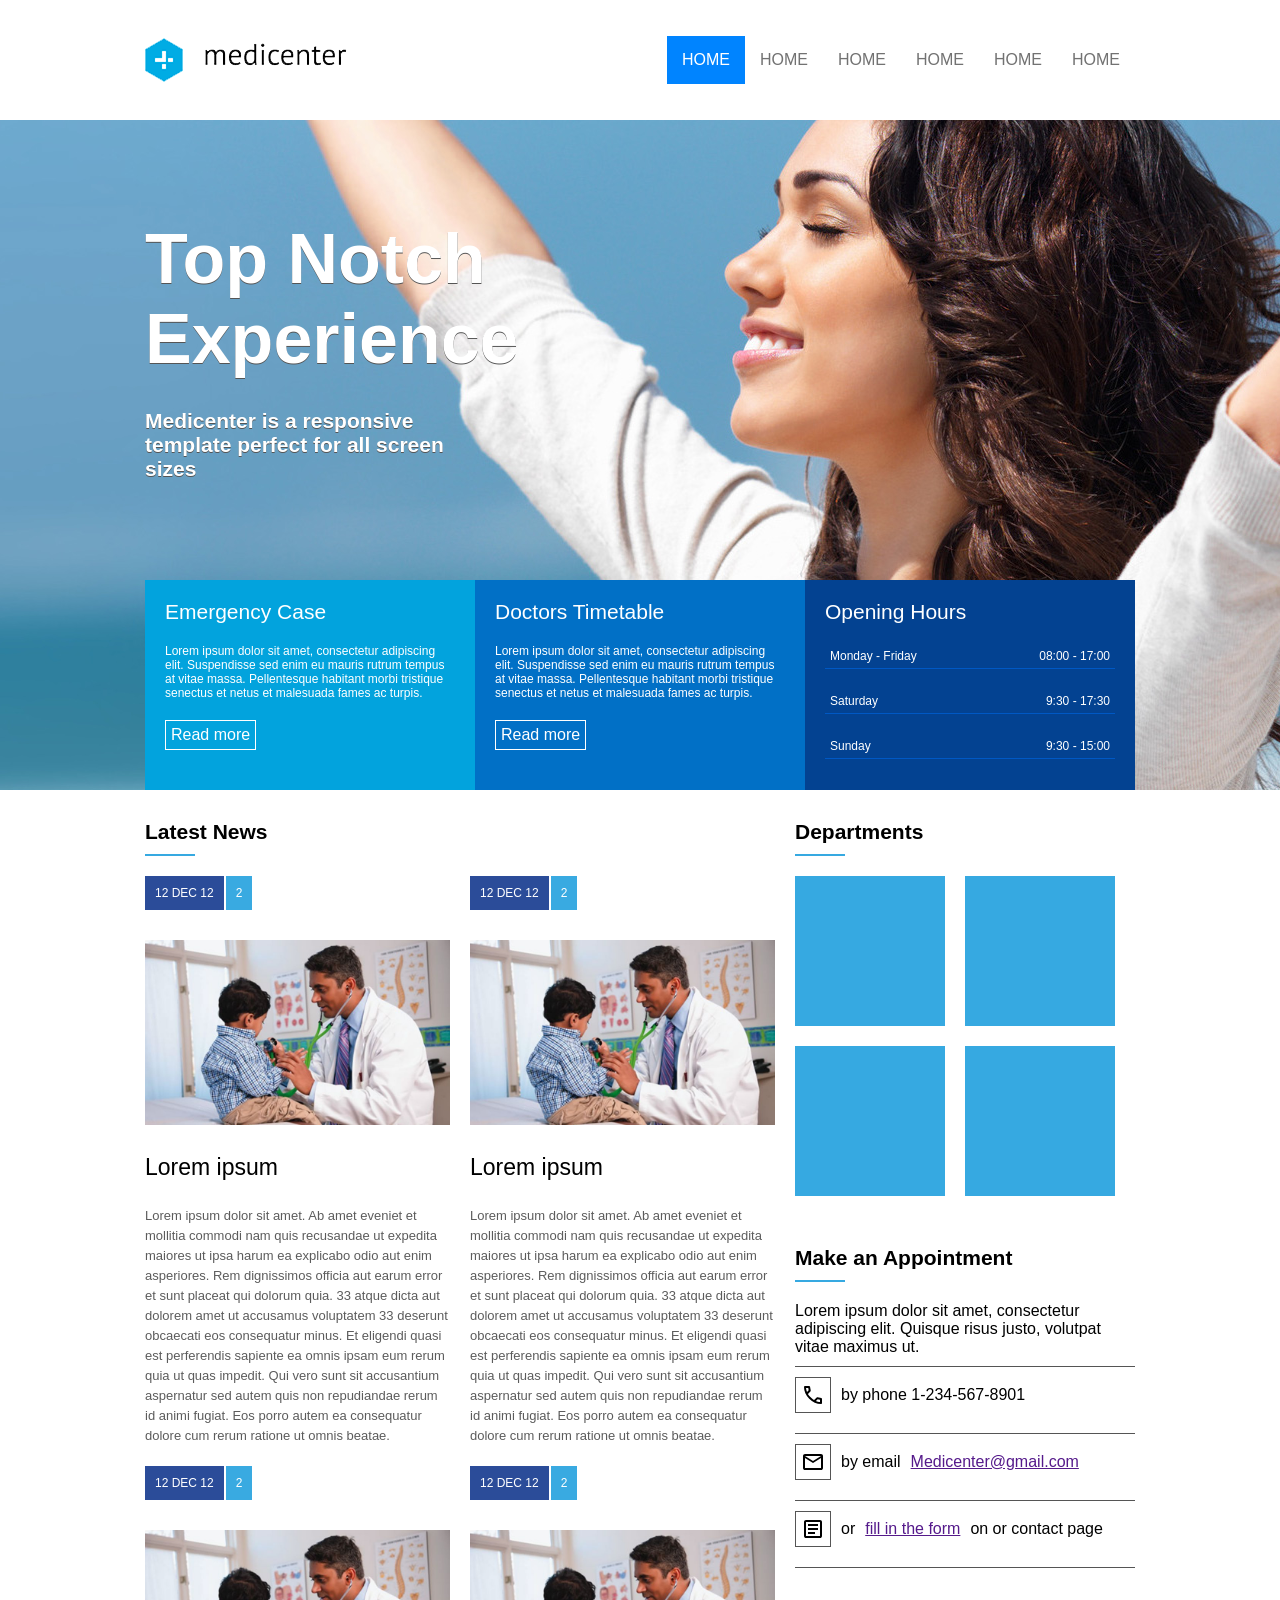
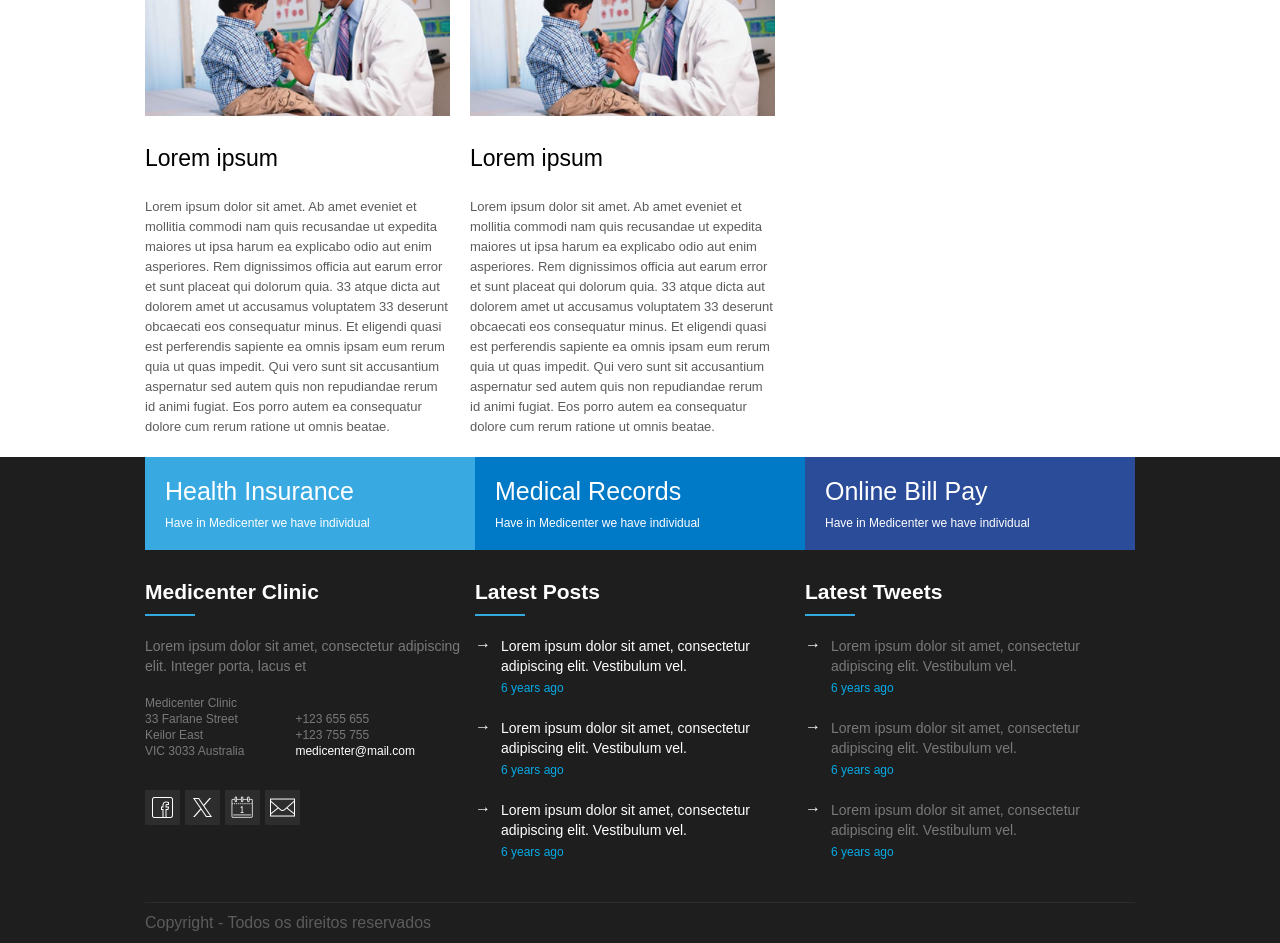
<file: index.html>
<!DOCTYPE html>
<html lang="en">
<head>
    <meta charset="UTF-8">
    <meta name="viewport" content="width=device-width, initial-scale=1.0">
    <link rel="stylesheet" href="assets/css/style.css">
    <title>Medicenter</title>
    <script type="text/javascript" src="assets/js/script.js"></script>
</head>
<body>

    <header>
        <div class="container">
            <div class="logo">
                <img src="assets/images/logo.png" alt="Medicenter Logo">
            </div>
            <div class="menu">
                <div class="menu-mobile">
                    <div class="mm-line"></div>
                    <div class="mm-line"></div>
                    <div class="mm-line"></div>
                </div>
                <nav>
                    <ul>
                        <li class="active"><a href="">HOME</a></li>
                        <li><a href="">HOME</a></li>
                        <li><a href="">HOME</a></li>
                        <li><a href="">HOME</a></li>
                        <li><a href="">HOME</a></li>
                        <li><a href="">HOME</a></li>
                    </ul>
                </nav>
            </div>
        </div>
    </header>

    <section id="banner">
        <div class="container column">
            <div class="banner-headline">
                <h1>Top Notch Experience</h1>
                <h2>Medicenter is a responsive template perfect for all screen sizes</h2>
            </div>
            <div class="banner-options">

                <div class="banner1">

                    <div class="option-title">
                        Emergency Case
                    </div>
                    <div class="option-desc">
                        Lorem ipsum dolor sit amet, consectetur adipiscing elit. Suspendisse sed enim eu mauris rutrum tempus at vitae massa. Pellentesque habitant morbi tristique senectus et netus et malesuada fames ac turpis.
                    </div>

                    <div class="button-read">
                        <a href="">Read more</a>
                    </div>
                </div>

                <div class="banner2">

                    <div class="option-title">
                        Doctors Timetable
                    </div>

                    <div class="option-desc">
                        Lorem ipsum dolor sit amet, consectetur adipiscing elit. Suspendisse sed enim eu mauris rutrum tempus at vitae massa. Pellentesque habitant morbi tristique senectus et netus et malesuada fames ac turpis.
                    </div>

                    <a href="">Read more</a>

                </div>
                <div class="banner3">

                    <div class="option-title">
                        Opening Hours
                    </div>

                    <div class="hour-1">
                        <span>Monday - Friday</span>
                        <span>08:00 - 17:00</span>
                    </div>
                    <div class="hour-2">
                        <span>Saturday</span>
                        <span>9:30 - 17:30</span>
                    </div>
                    <div class="hour-3">
                        <span>Sunday</span>
                        <span>9:30 - 15:00</span>
                    </div>
                </div>

            </div>
        </div>
    </section>

    <section id="geral">
        <div class="container">
            <section>
                <div class="widget">
                    <div class="widget-title">
                        <div class="widget-title-text">Latest News</div>
                        <div class="widget-title-bar"></div>
                    </div>
                    <div class="widget-body flex">
                        <article>
                            <a href="">
                            <div class="news-data">
                                <div class="news-posted-at">12 DEC 12</div>
                                <div class="news-comments">2</div>
                            </div>
                            <div class="news-thumbnail">
                                <img src="assets/images/dr.jpg" alt="Doctor">
                            </div>
                            <div class="news-title">
                                Lorem ipsum 
                            </div>
                            <div class="news-resume">
                                Lorem ipsum dolor sit amet. Ab amet eveniet et mollitia commodi nam quis recusandae ut expedita maiores ut ipsa harum ea explicabo odio aut enim asperiores. Rem dignissimos officia aut earum error et sunt placeat qui dolorum quia.

                                33 atque dicta aut dolorem amet ut accusamus voluptatem 33 deserunt obcaecati eos consequatur minus. Et eligendi quasi est perferendis sapiente ea omnis ipsam eum rerum quia ut quas impedit. Qui vero sunt sit accusantium aspernatur sed autem quis non repudiandae rerum id animi fugiat. Eos porro autem ea consequatur dolore cum rerum ratione ut omnis beatae.
                            </div>
                            </a>
                        </article>
                        <article>
                            <a href="">
                            <div class="news-data">
                                <div class="news-posted-at">12 DEC 12</div>
                                <div class="news-comments">2</div>
                            </div>
                            <div class="news-thumbnail">
                                <img src="assets/images/dr.jpg" alt="Doctor">
                            </div>
                            <div class="news-title">
                                Lorem ipsum 
                            </div>
                            <div class="news-resume">
                                Lorem ipsum dolor sit amet. Ab amet eveniet et mollitia commodi nam quis recusandae ut expedita maiores ut ipsa harum ea explicabo odio aut enim asperiores. Rem dignissimos officia aut earum error et sunt placeat qui dolorum quia.

                                33 atque dicta aut dolorem amet ut accusamus voluptatem 33 deserunt obcaecati eos consequatur minus. Et eligendi quasi est perferendis sapiente ea omnis ipsam eum rerum quia ut quas impedit. Qui vero sunt sit accusantium aspernatur sed autem quis non repudiandae rerum id animi fugiat. Eos porro autem ea consequatur dolore cum rerum ratione ut omnis beatae.
                            </div>
                            </a>
                        </article>
                        <article>
                            <a href="">
                            <div class="news-data">
                                <div class="news-posted-at">12 DEC 12</div>
                                <div class="news-comments">2</div>
                            </div>
                            <div class="news-thumbnail">
                                <img src="assets/images/dr.jpg" alt="Doctor">
                            </div>
                            <div class="news-title">
                                Lorem ipsum 
                            </div>
                            <div class="news-resume">
                                Lorem ipsum dolor sit amet. Ab amet eveniet et mollitia commodi nam quis recusandae ut expedita maiores ut ipsa harum ea explicabo odio aut enim asperiores. Rem dignissimos officia aut earum error et sunt placeat qui dolorum quia.

                                33 atque dicta aut dolorem amet ut accusamus voluptatem 33 deserunt obcaecati eos consequatur minus. Et eligendi quasi est perferendis sapiente ea omnis ipsam eum rerum quia ut quas impedit. Qui vero sunt sit accusantium aspernatur sed autem quis non repudiandae rerum id animi fugiat. Eos porro autem ea consequatur dolore cum rerum ratione ut omnis beatae.
                            </div>
                            </a>
                        </article>
                        <article>
                            <a href="">
                            <div class="news-data">
                                <div class="news-posted-at">12 DEC 12</div>
                                <div class="news-comments">2</div>
                            </div>
                            <div class="news-thumbnail">
                                <img src="assets/images/dr.jpg" alt="Doctor">
                            </div>
                            <div class="news-title">
                                Lorem ipsum 
                            </div>
                            <div class="news-resume">
                                Lorem ipsum dolor sit amet. Ab amet eveniet et mollitia commodi nam quis recusandae ut expedita maiores ut ipsa harum ea explicabo odio aut enim asperiores. Rem dignissimos officia aut earum error et sunt placeat qui dolorum quia.

                                33 atque dicta aut dolorem amet ut accusamus voluptatem 33 deserunt obcaecati eos consequatur minus. Et eligendi quasi est perferendis sapiente ea omnis ipsam eum rerum quia ut quas impedit. Qui vero sunt sit accusantium aspernatur sed autem quis non repudiandae rerum id animi fugiat. Eos porro autem ea consequatur dolore cum rerum ratione ut omnis beatae.
                            </div>
                            </a>
                        </article>
                    </div>
            </section>
            <aside>
                <div class="widget">
                    <div class="widget-title">
                        <div class="widget-title-text">Departments</div>
                        <div class="widget-title-bar"></div>
                    </div>
                    <div class="widget-body">
                        <div class="quad-cont">
                            <div class="quad"></div>
                            <div class="quad"></div>
                            <div class="quad"></div>
                            <div class="quad"></div>
                    </div>
                </div>
                <div class="widget">
                    <div class="widget-title">
                        <div class="widget-title-text">Make an Appointment</div>
                        <div class="widget-title-bar"></div>
                    </div>
                    <div class="widget-body">
                        <div class="widget-desc">
                            <div class="widget-desc-text">
                                Lorem ipsum dolor sit amet, consectetur adipiscing elit. 
                                Quisque risus justo, volutpat vitae maximus ut.
                            </div>
                        </div>
                        <div class="widget-infos">
                            <div class="widget-infos-content">
                                <img src="assets/images/svg/call_FILL0_wght400_GRAD0_opsz24.svg" alt=""> 
                                by phone 1-234-567-8901
                            </div>
                        </div>
                        <div class="widget-infos">
                            <div class="widget-infos-content">
                                <img src="assets/images/svg/mail_FILL0_wght400_GRAD0_opsz24.svg" alt="">
                                 by email <a href="">Medicenter@gmail.com</a>
                            </div>
                        </div>
                        <div class="widget-infos">
                            <div class="widget-infos-content border last">
                                <img src="assets/images/svg/article_FILL0_wght400_GRAD0_opsz24.svg" alt=""> or <a href="">fill in the form</a>on or contact page
                            </div>
                        </div>
                    </div>
            </aside>
        </div>
    </section>

    <footer>
        <div class="container column">
            <div class="footer-menu">
                <div class="fm1">
                    <a href="">
                    <div class="fm-title">Health Insurance</div>
                    <div class="fm-desc">Have in Medicenter we have individual</div>
                    </a>
                </div>
                <div class="fm2">
                    <a href="">
                    <div class="fm-title">Medical Records</div>
                    <div class="fm-desc">Have in Medicenter we have individual</div>
                    </a>
                </div>
                <div class="fm3">
                    <a href="">
                    <div class="fm-title">Online Bill Pay</div>
                    <div class="fm-desc">Have in Medicenter we have individual</div>
                    </a>
                </div>
            </div>
            <div class="footer-area">
                <div class="footer-area-item">
                    <div class="widget-title">
                        <div class="widget-title-text">Medicenter Clinic</div>
                        <div class="widget-title-bar"></div>
                        <div class="widget-body">
                            <div class="widget-body-desc">
                                Lorem ipsum dolor sit amet, consectetur adipiscing elit. Integer porta, lacus et
                            </div>
                            <div class="widget-body-address">
                                <span>Medicenter Clinic</span>
                                    <div class="container-address">
                                        <div class="address">
                                            <span class="address">33 Farlane Street</span>
                                            <span class="address">Keilor East</span>
                                            <span class="address">VIC 3033 Australia</span>
                                        </div>
                                        <div class="number">
                                            <span>+123 655 655</span>
                                            <span>+123 755 755</span>
                                            <span id="email-ad">medicenter@mail.com</span>
                                        </div>
                                    </div>
                            </div>
                            <div class="social-media">
                                <div class="media-container">
                                    <img src="assets/images/icons8-facebook-50.png" alt="">
                                </div>
                                <div class="media-container">
                                    <img src="assets/images/icons8-twitterx-25.png" alt="">
                                </div>
                                <div class="media-container">
                                    <img src="assets/images/icons8-calendar-1-25.png" alt="">
                                </div>
                                <div class="media-container">
                                    <img src="assets/images/icons8-letter-25.png" alt="">
                                </div> 
                            </div>
                        </div>
                    </div>
                </div>
                <div class="footer-area-item">
                    <div class="widget-title">
                        <div class="widget-title-text">Latest Posts</div>
                        <div class="widget-title-bar"></div>
                        <div class="widget-body">
                            <div class="post-text">
                                <div class="seta">&#8594;</div>
                                <div class="text-post">Lorem ipsum dolor sit amet, consectetur adipiscing elit. Vestibulum vel.
                                    <div class="post-date">
                                        6 years ago
                                    </div>
                                </div>
                            </div>
                            <div class="post-text">
                                <div class="seta">&#8594;</div>
                                <div class="text-post">Lorem ipsum dolor sit amet, consectetur adipiscing elit. Vestibulum vel.
                                    <div class="post-date">
                                        6 years ago
                                    </div>
                                </div>
                            </div>
                            <div class="post-text">
                                <div class="seta">&#8594;</div>
                                <div class="text-post">Lorem ipsum dolor sit amet, consectetur adipiscing elit. Vestibulum vel.
                                    <div class="post-date">
                                        6 years ago
                                    </div>
                                </div>
                            </div>
                        </div>
                    </div>
                </div>
                <div class="footer-area-item">
                    <div class="widget-title">
                        <div class="widget-title-text">Latest Tweets</div>
                        <div class="widget-title-bar"></div>
                        <div class="widget-body">
                            <div class="post-text">
                                <div class="seta">&#8594;</div>
                                <div class="text-post-tw">Lorem ipsum dolor sit amet, consectetur adipiscing elit. Vestibulum vel.
                                    <div class="post-date">
                                        6 years ago
                                    </div>
                                </div>
                            </div>
                            <div class="post-text">
                                <div class="seta">&#8594;</div>
                                <div class="text-post-tw">Lorem ipsum dolor sit amet, consectetur adipiscing elit. Vestibulum vel.
                                    <div class="post-date">
                                        6 years ago
                                    </div>
                                </div>
                            </div>
                            <div class="post-text">
                                <div class="seta">&#8594;</div>
                                <div class="text-post-tw">Lorem ipsum dolor sit amet, consectetur adipiscing elit. Vestibulum vel.
                                    <div class="post-date">
                                        6 years ago
                                    </div>
                                </div>
                            </div>
                        </div>
                    </div>
                </div>
            </div>
            <div class="footer-copy">
                Copyright - Todos os direitos reservados
            </div>
        </div>
    </footer>

</body>
</html>
</file>
<file: assets/css/style.css>
* {
    font-family: arial;
}

body {
    margin: 0;
    padding: 0;
}

header {
    height: 120px;
    display: flex;
    align-items: center;
    justify-content: center;
}

.container {
    display: flex;
    justify-content: space-between;
    width: 990px;
}

.logo {
    display: flex;
    align-items: center;
}

.menu {
    display: flex;
    align-items: center;
}

nav ul,
nav li {
    list-style: none;
    margin: 0;
    padding: 0;
}

nav ul {
    display: flex;
}

nav a {
    text-decoration: none;
    padding: 15px;
    color: #727272;
    font-family: arial;
    display: block;
}

nav .active a,
nav a:hover {
    background-color: rgb(0, 132, 255);
    color: #fff;
}

#banner {
    display: flex;
    justify-content: center;
    background-image: url(../images/img1.jpg);
    background-position: center;
    background-size: cover;
    height: 670px;
}

.column {
    flex-direction: column;
}

.banner-headline {
    flex: 1;
    display: flex;
    flex-direction: column;
    justify-content: center;
}

.banner-options {
    height: 210px;
    display: flex;
}

.banner-headline h1 {
    font-size: 70px;
    max-width: 350px;
    color: #fff;
    margin: 0;
    padding: 0;
    text-shadow: 0px 1px 0px #555;
}

.banner-headline h2 {
    font-size: 21px;
    max-width: 350px;
    color: #fff;
    margin: 0;
    padding: 0;
    text-shadow: 0px 1px 0px #555;
    margin-top: 30px;
}

.banner1,
.banner2,
.banner3 {
    flex: 1;
    padding: 20px;
}

.banner1 {
    background-color: #02A3DD;
}

.banner2 {
    background-color: #0170C6;
}

.banner3 {
    background-color: #034291;
}

.option-title {
    font-size: 21px;
    color: #fff;
}

.option-desc {
    font-size: 12px;
    margin-top: 20px;
    margin-bottom: 20px;
    color: #fff;
}

.banner-options a {
    border:1px solid #fff;
    text-decoration: none;
    color: #fff;
    padding: 5px;
    display: inline-block;
}

.hour-1,
.hour-2,
.hour-3 {
    display: flex;
    justify-content: space-between;
    margin-top: 20px;
    color: #fff;
    border-bottom: 1px solid #0058c4;
    padding: 5px;
    font-size: 12px;
}

#geral {
    display: flex;
    justify-content: center;
}

#geral section {
    flex: 2;
}

#geral aside {
    flex: 1;
}

.widget-title {
    margin-top: 30px;
    margin-bottom: 20px;
}

.widget-title-text {
    font-size: 21px;
    color:#000;
    font-weight: bold;
}

.widget-title-bar {
    width: 50px;
    height: 2px;
    margin-top: 10px;
    background-color: #36a9e1;
}

.quad-cont {
    display: flex;
    flex-wrap: wrap;
    width: 340px;
    flex-direction: row;
    margin: 0px 0px 20px 0px;
}

.quad {
    width: 150px;
    height: 150px;
    background-color: #36a9e1;
    margin-bottom: 20px;
    margin-right: 20px;
}

.widget-infos {
    margin-top: 10px;
}

.widget-infos-content {
    display: flex;
    align-items: center;
    border-top: 1px solid #555;
    padding: 10px 0;
    gap: 10px;
}

.widget-infos-content img {
    border: 1px solid #555;
    padding: 5px;
}

.border {
    border-bottom: 1px solid #555;
}

.last {
    padding-bottom: 20px;
}

.widget-body {
    flex-wrap: wrap;
}

.flex {
    display: flex;
}

article {
    flex: 1;
    min-width: 300px;
    margin-right: 20px;
}

article a {
    text-decoration: none;
}

article .news-data {
    display: flex;
}

article .news-posted-at {
    background-color: #2b4c99;
    font-size: 12px;
    padding: 10px;
    color: #fff;
    margin-right: 2px;
}

article .news-comments {
    background-color: #39aae1;
    font-size: 12px;
    padding: 10px;
    color: #fff;
}

article .news-thumbnail {
    margin-top: 30px;
}

article .news-thumbnail img {
    width: 100%;
    height: auto;

}

article .news-title {
    margin-top: 25px;
    margin-bottom: 25px;
    font-Size: 23px;
    color: #000000;
}

article .news-resume {
    Color:#5c5c5c;
    Font-Size: 13px;
    Line-Height: 20px;
    margin-bottom: 20px;
}

footer {
    background-color: #1e1e1e;
    display: flex;
    justify-content: center;
}

.footer-menu {
    display: flex;
    flex: 1;
}

.footer-menu a {
    text-decoration: none;
    display: block;
    padding: 20px;
    color: #fff;
}

.fm1,
.fm2,
.fm3 {
    flex: 1;
    color: #fff;
}

.fm1 {
	background-color:#39aae1;
}
.fm2 {
	background-color:#0079c7;
}
.fm3 {
	background-color:#2b4c99;
}

.fm-title {
    margin-bottom: 10px;
    font-size: 25px;
}

.fm-desc {
    font-size: 12px;
}

.footer-area {
    display: flex;
}
.footer-area-item {

    flex: 1;
}

footer .widget-title-text {
    color: #FFF;
}

.widget-body-desc {
    font-size: 14px;
    color: #797979;
    margin: 20px 0;
    line-height: 20px;
}

.widget-body-address {
    display: flex;
    flex-direction: column;
    width: 270px;
}

.widget-body-address span {
    color: #797979;
    font-size: 12px;
    margin-bottom: 2px;
    display: flex;
    flex-direction: column;
}

.container-address {
    width: 100%;
    display: flex;
    justify-content: space-between;
    gap:50px
}

.address {
    display: flex;
    flex-direction: column;
    flex: 1;
}

.number {
    flex-direction: column;
    flex: 1;
}

#email-ad {
    color: #fff;
}

.social-media {
    display: flex;
    width: 100%;
    margin-top: 30px;
}

.media-container {
    display: inline-block;
    background-color: #2d2d2d;
    width: 25px;
    height: 25px;
    padding: 5px;
    align-items: center;
    margin-right: 5px;
}

.media-container img {
    width: 25px;
    height: 25px;
}

.post-text {
    display: flex;
    margin-top: 20px;
}

.seta {
    display: inline-block;
    width: 20px;
    height: 20px;
    color: #fff;
    margin-right: 10px;
}

.text-post {
    display: block;
    color: #fff;
    font-size: 14px;
    line-height: 20px;
}

.text-post-tw {
    display: block;
    color: #797979;
    font-size: 14px;
    line-height: 20px;
}

.post-date {
    margin-top: 2px;

    color: #06aae6;
    font-size: 12px;
}

.footer-copy {
    border-top: 1px solid #2c2c2c;
    height: 40px;
    line-height: 40px;
    color: #5c5c5c;
    margin-top: 20px;
}

.menu-mobile {
    display: none;
    height: 40px;
    width: 40px;
    margin-top: 40px;
    margin-bottom: 40px;
    margin-right: 20px;
}

.mm-line {
    height: 3px;
    background-color: #39aae1;
}

@media (min-width:701px) and (max-width:985px) {
    header .logo {
        margin-left: 20px;
    }

    .banner-headline h1,
    .banner-headline h2 {
        margin-left: 20px;
    }

    .menu {
        margin-right: 20px;
    }

    .banner1,.banner2 {
        padding: 20px;
    }

    #geral {
        margin-left: 20px;
    }

    #geral .widget-body {
        flex-direction: row;
    }

    #geral article {
        margin-right: 20px;
    }

    #geral article {
        display: inline-block;
        min-width: 40%;
    }

}

@media (min-width:423px) and (max-width:700px) {
	.banner-headline {
		padding:20px;
	}
	.banner-headline h1 {
		font-size:55px;
	}
	.banner-headline h2 {
		font-size:17px;
	}
	.banner-options {
	height: auto;
	flex-direction:column;
	}
	.container {
		flex-direction:column
	}

    #geral {
        margin-top: 70px;
    }
	#geral section,
	#geral aside {
		padding:20px
	}

    #geral .widget-body {
        flex-direction: column;
    }

	.footer-menu {
		flex-direction:column;
	}
	.footer-area {
		flex-direction: column;
		padding:20px;
	}
	.footer-copy {
		padding-left:20px;
	}

    header {
        height: auto;
    }

    header .container {
        flex-direction: row
    }

    header .logo {
        padding-left: 20px;
    }

    nav ul {
        flex-direction: column;
        display: none;
        position: absolute;
        top: 120px;
        left: 0;
        width: 100%;
        background-color: #fff;
    }

    .menu-mobile {
        display: flex;
        height: 40px;
        width: 40px;
        margin-top: 40px;
        margin-bottom: 40px;
        margin-right: 20px;
        flex-direction: column;
        justify-content: space-around;
    }

    .quad-cont {
        width: auto;
        justify-content: space-between;
    }

    .quad {
        width: 75px;
        height: 75px;
    }
}

@media (min-width:360px) and (max-width:422px) {
    .banner-headline {
		padding:20px;
	}
	.banner-headline h1 {
		font-size:55px;
	}
	.banner-headline h2 {
		font-size:17px;
	}
	.banner-options {
	height: auto;
	flex-direction:column;
	}
	.container {
		flex-direction:column
	}

    #geral {
        margin-top: 110px;
    }
	#geral section,
	#geral aside {
		padding:20px
	}

	.footer-menu {
		flex-direction:column;
	}
	.footer-area {
		flex-direction: column;
		padding:20px;
	}
	.footer-copy {
		padding-left:20px;
	}

    header {
        height: auto;
    }

    header .container {
        flex-direction: row
    }

    header .logo {
        padding-left: 20px;
    }

    nav ul {
        flex-direction: column;
        display: none;
        position: absolute;
        top: 120px;
        left: 0;
        width: 100%;
        background-color: #fff;
    }

    .menu-mobile {
        display: flex;
        height: 40px;
        width: 40px;
        margin-top: 40px;
        margin-bottom: 40px;
        margin-right: 20px;
        flex-direction: column;
        justify-content: space-around;
    }

    .quad-cont {
        width: auto;
        justify-content: space-between;
    }

    .quad {
        width: 60px;
        height: 60px;
    }
}

@media (max-width:359px) {
    .banner-headline {
		padding:20px;
	}
	.banner-headline h1 {
		font-size:45px;
	}
	.banner-headline h2 {
		font-size:13px;
	}
	.banner-options {
	height: auto;
	flex-direction:column;
	}
	.container {
		flex-direction:column;
        width:100%;
	}

    #geral {
        margin-top: 110px;
    }
	#geral section {
		padding:10px;
	}

    #geral aside {
        padding: 20px;
    }

    .widget-infos .widget-infos-content {
        font-size: 15px;
    }

	.footer-menu {
		flex-direction:column;
	}
	.footer-area {
		flex-direction: column;
		padding:20px;
	}
	.footer-copy {
		padding-left:20px;
	}

    header {
        height: auto;
    }

    header .container {
        flex-direction: row
    }

    header .logo {
        padding-left: 20px;
    }

    nav ul {
        flex-direction: column;
        display: none;
        position: absolute;
        top: 120px;
        left: 0;
        width: 100%;
        background-color: #fff;
    }

    .menu-mobile {
        display: flex;
        height: 40px;
        width: 40px;
        margin-top: 40px;
        margin-bottom: 40px;
        margin-right: 20px;
        flex-direction: column;
        justify-content: space-around;
    }

    .quad-cont {
        width: auto;
        justify-content: space-between;
    }

    .quad {
        width: 50px;
        height: 50px;
    }
}
</file>
